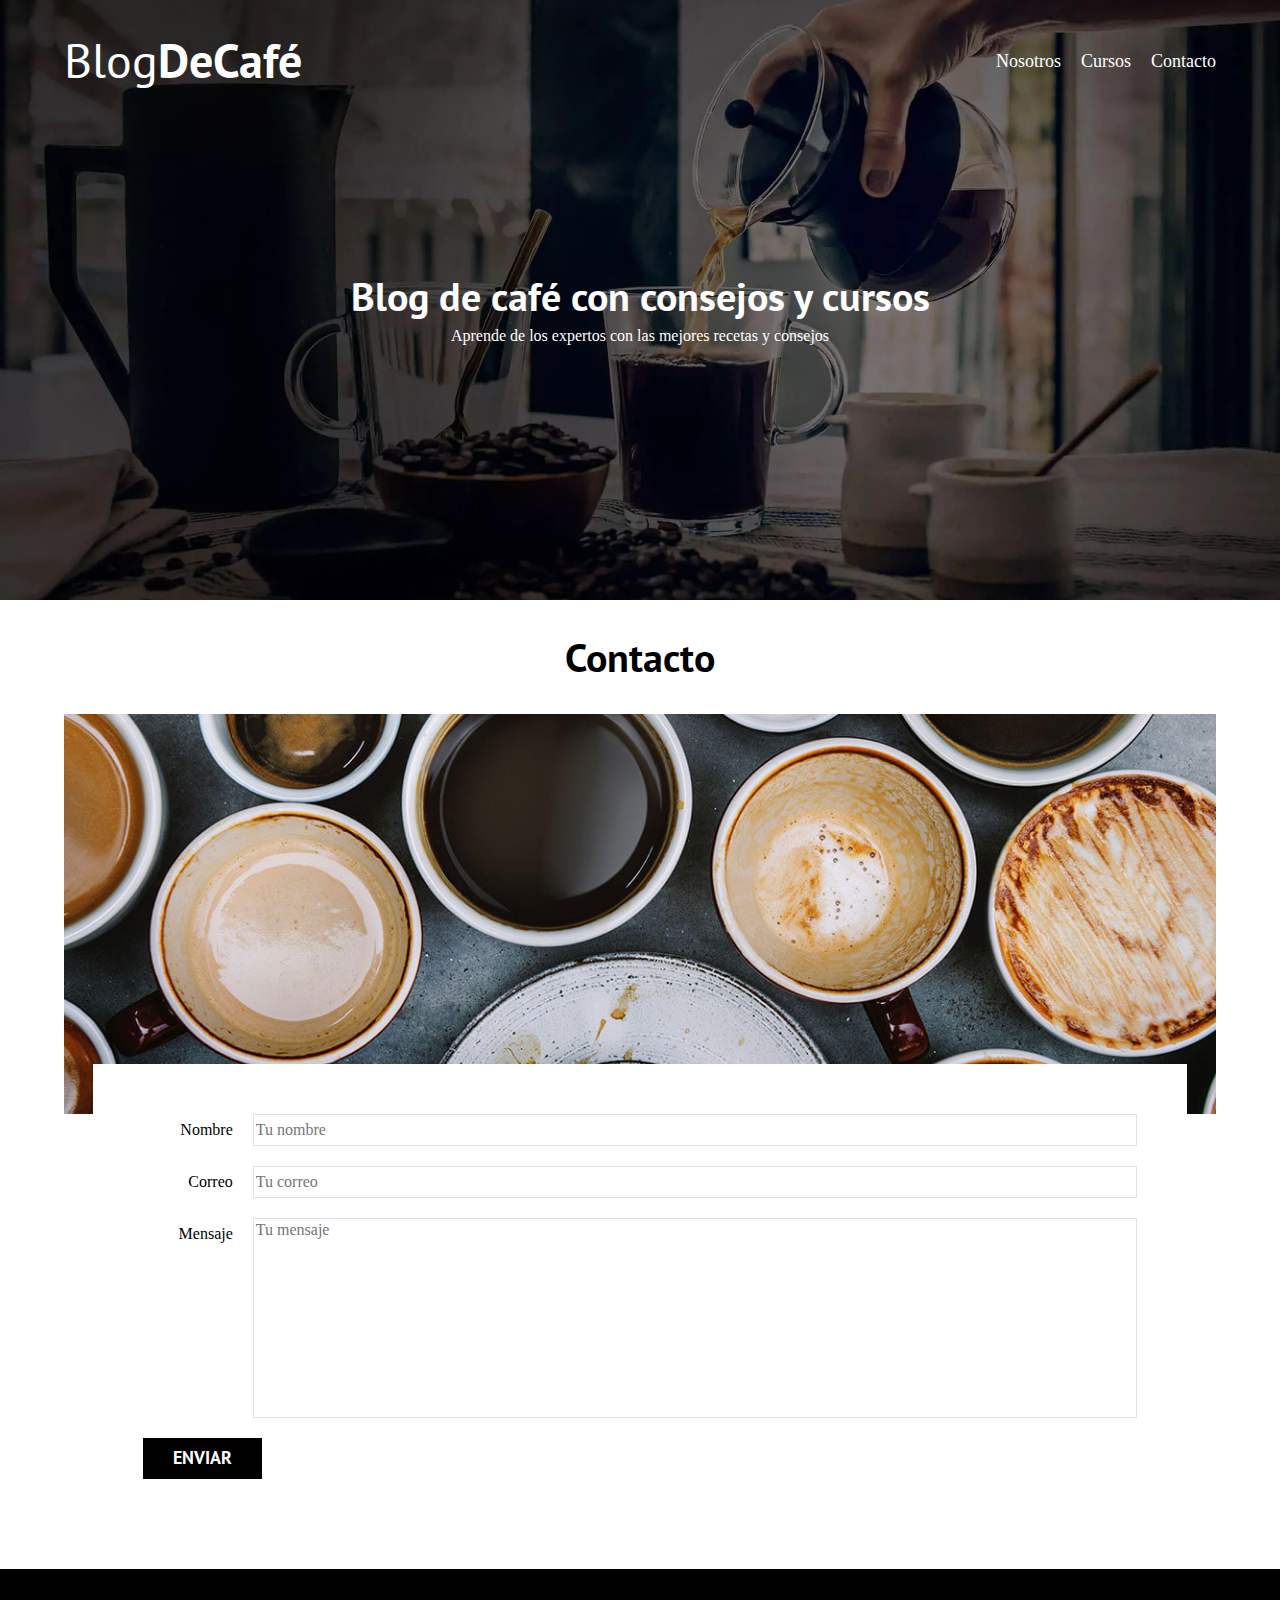
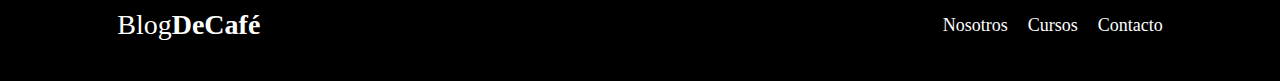
<file: contacto.html>
<!DOCTYPE html>
<html lang="es">
<head>
    <meta charset="UTF-8">
    <meta name="viewport" content="width=device-width, initial-scale=1.0">
    <title>BlogDeCafe</title>
    <link rel="stylesheet" href="css/normalize.css">
    <link rel="preconnect" href="https://fonts.googleapis.com">
<link rel="preconnect" href="https://fonts.gstatic.com" crossorigin>
<link href="https://fonts.googleapis.com/css2?family=Open+Sans&family=PT+Sans:wght@400;700&display=swap" rel="stylesheet">
    <link rel="stylesheet" href="css/style.css">

</head>
<body>
    <header class="header">

        <div class="contenedor">
            <div class="barra">
                <a class="logo no-margin centrar-texto" href="index.html">
                    <h1 class="logo__nombre">Blog<span class="logo__bold">DeCafé</span></h1>
                </a>

                <nav class="navegacion">
                    <a href="nosotros.html" class="navegacion__enlace">Nosotros</a>
                    <a href="cursos.html" class="navegacion__enlace">Cursos</a>
                    <a href="contacto.html" class="navegacion__enlace">Contacto</a>
                </nav>

            </div>
        </div>

        <div class="header__texto">
            <h2 class="no-margin">Blog de café con consejos y cursos</h2>
            <p class="no-margin">Aprende de los expertos con las mejores recetas y consejos</p>
        </div>
    </header>

    <main class="contenedor">
        <h2 class="centrar-texto">Contacto</h2>

        <div class="contacto-bg"></div>

        <form class="formulario">
            <div class="campo">
                <label class="campo__label" for="contacto-nombre">Nombre</label> <!--For necesita ID, uso para accesibilidad-->
                <input class="campo__field" type="text" placeholder="Tu nombre" id="contacto-nombre">
            </div>
            <div class="campo">
                <label class="campo__label" for="contacto-email">Correo</label>
                <input class="campo__field" type="email" placeholder="Tu correo" id="contacto-email">
            </div>
                
            <div class="campo">
                <label class="campo__label" for="contacto-mensaje">Mensaje</label>
                <textarea  class="campo__field campo__field--textarea" name="" id="contacto-mensaje"  placeholder="Tu mensaje"></textarea>
            </div>
                

            <div class="campo">
                <input type="submit" value="Enviar" class="boton boton--primario">
            </div>
        </form>
        

    </main>

    <footer class="pie">
        <div class="pie__logo">
            <a href="index.html">
                <p class="logo logo__nombre">Blog<span class="logo__bold">DeCafé</span></p>
            </a>
        </div>
        

        <div class="navegacion navegacion--pie">
            <a class="navegacion__enlace" href="nosotros.html">Nosotros</a>
            <a class="navegacion__enlace" href="cursos.html">Cursos</a>
            <a class="navegacion__enlace" href="contacto.html">Contacto</a>
        </div>

    </footer>

</body>
</html>
</file>
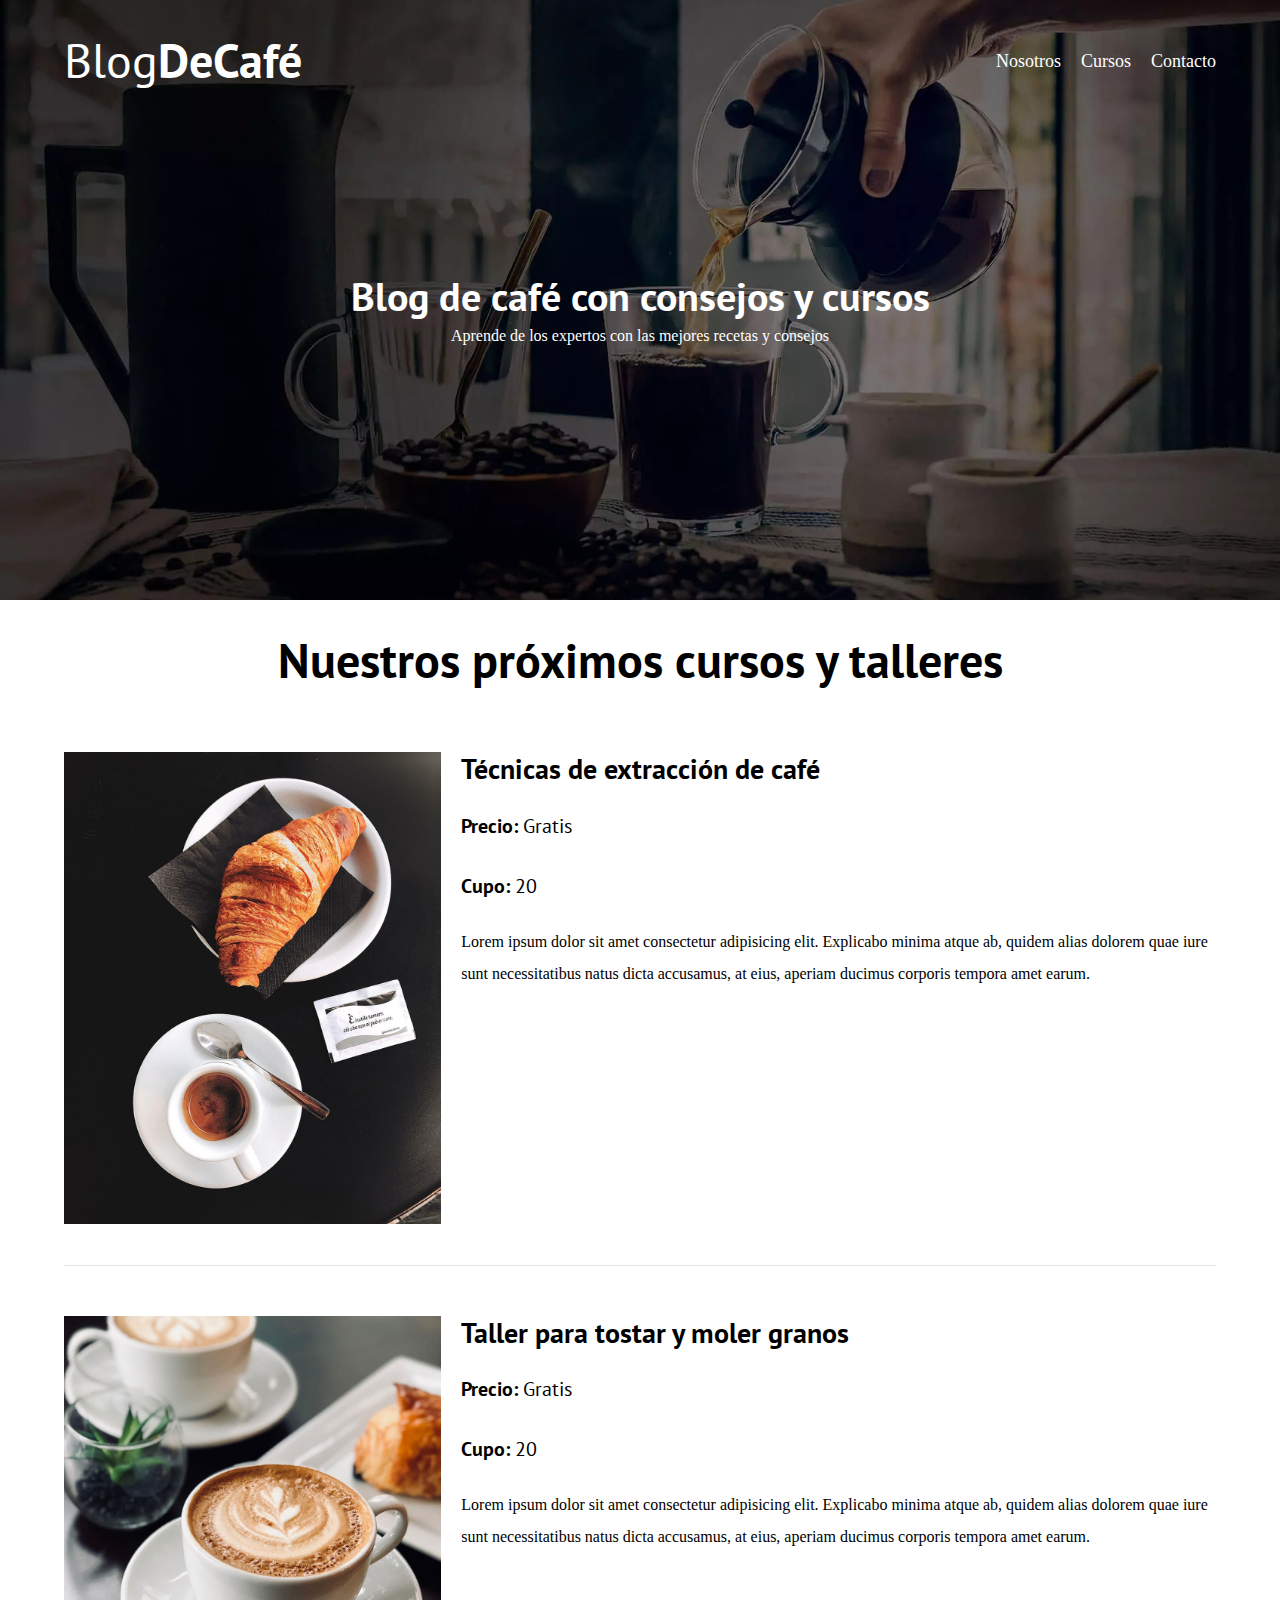
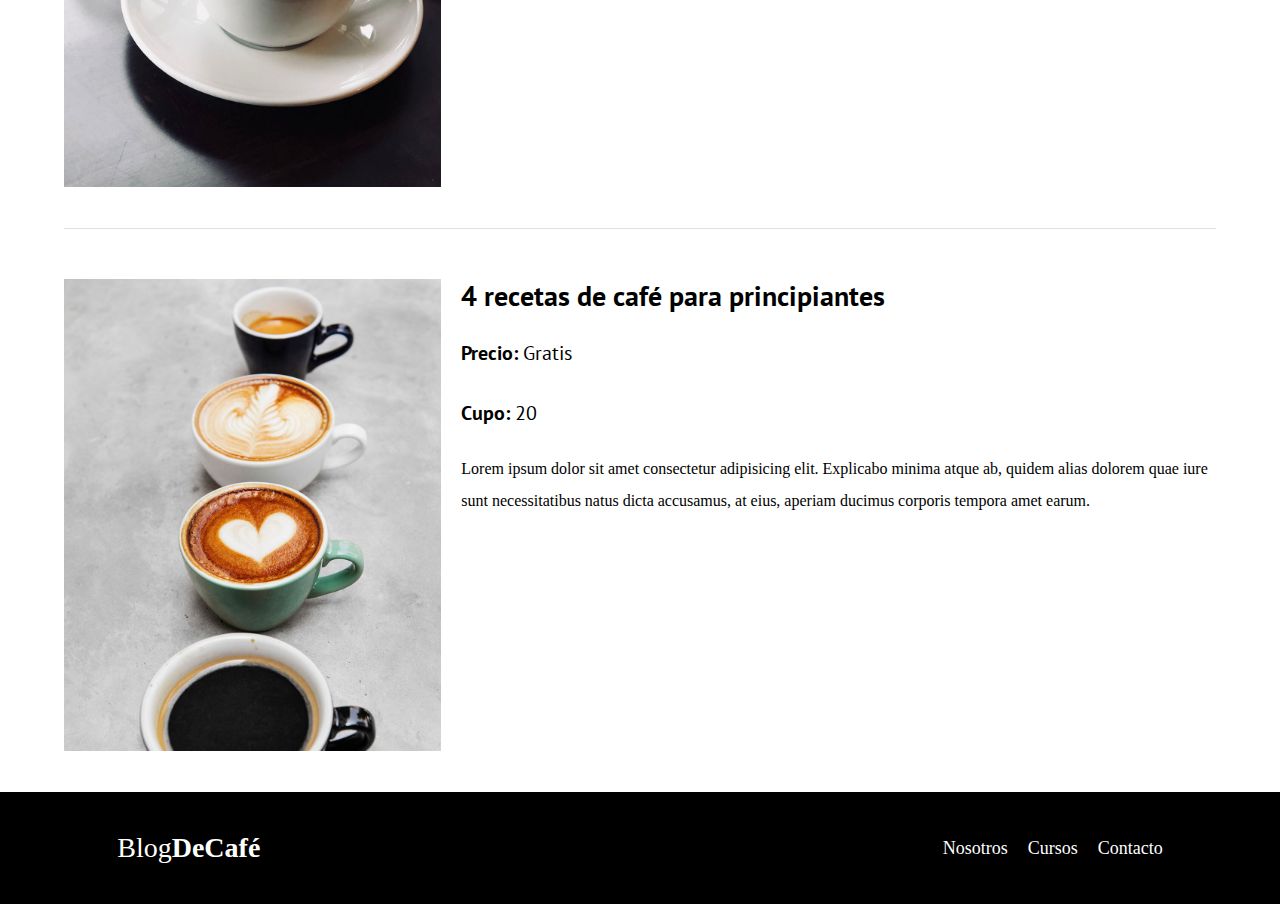
<file: cursos.html>
<!DOCTYPE html>
<html lang="es">
<head>
    <meta charset="UTF-8">
    <meta name="viewport" content="width=device-width, initial-scale=1.0">
    <title>BlogDeCafe</title>
    <link rel="stylesheet" href="css/normalize.css">
    <link rel="preconnect" href="https://fonts.googleapis.com">
<link rel="preconnect" href="https://fonts.gstatic.com" crossorigin>
<link href="https://fonts.googleapis.com/css2?family=Open+Sans&family=PT+Sans:wght@400;700&display=swap" rel="stylesheet">
    <link rel="stylesheet" href="css/style.css">

</head>
<body>
    <header class="header">

        <div class="contenedor">
            <div class="barra">
                <a class="logo no-margin centrar-texto" href="index.html">
                    <h1 class="logo__nombre">Blog<span class="logo__bold">DeCafé</span></h1>
                </a>

                <nav class="navegacion">
                    <a href="nosotros.html" class="navegacion__enlace">Nosotros</a>
                    <a href="cursos.html" class="navegacion__enlace">Cursos</a>
                    <a href="contacto.html" class="navegacion__enlace">Contacto</a>
                </nav>

            </div>
        </div>

        <div class="header__texto">
            <h2 class="no-margin">Blog de café con consejos y cursos</h2>
            <p class="no-margin">Aprende de los expertos con las mejores recetas y consejos</p>
        </div>
    </header>

    <main class="contenedor">
        <h1 class="centrar-texto">Nuestros próximos cursos y talleres</h1>

        <!--Inicia curso-->
        <div class="curso">

            <div class="curso__imagen">
                <img src="img/curso1.jpg" alt="Imagen del curso">
            </div>

            <div class="curso__informacion">
                <h4 class="no-margin">Técnicas de extracción de café</h4>
                <p class="widget-curso__label">Precio: <span class="widget-curso__info">Gratis</span></p>
                <p class="widget-curso__label">Cupo: <span class="widget-curso__info">20</span></p>
            
                <p class="curso__descripcion">
                    Lorem ipsum dolor sit amet consectetur adipisicing elit. Explicabo minima atque ab, quidem alias dolorem quae iure sunt necessitatibus natus dicta accusamus, at eius, aperiam ducimus corporis tempora amet earum.
                </p>
            </div> <!--Termina curso__infomracion-->
            

        </div> <!--Termina curso-->

        <!--Inicia curso-->
        <div class="curso">

            <div class="curso__imagen">
                <img src="img/curso2.jpg" alt="Imagen del curso">
            </div>

            <div class="curso__informacion">
                <h4 class="no-margin">Taller para tostar y moler granos</h4>
                <p class="widget-curso__label">Precio: <span class="widget-curso__info">Gratis</span></p>
                <p class="widget-curso__label">Cupo: <span class="widget-curso__info">20</span></p>
            
                <p class="curso__descripcion">
                    Lorem ipsum dolor sit amet consectetur adipisicing elit. Explicabo minima atque ab, quidem alias dolorem quae iure sunt necessitatibus natus dicta accusamus, at eius, aperiam ducimus corporis tempora amet earum.
                </p>
            </div> <!--Termina curso__infomracion-->
            

        </div> <!--Termina curso-->

        <!--Inicia curso-->
        <div class="curso">

            <div class="curso__imagen">
                <img src="img/curso3.jpg" alt="Imagen del curso">
            </div>

            <div class="curso__informacion">
                <h4 class="no-margin">4 recetas de café para principiantes</h4>
                <p class="curso__label">Precio: <span class="curso__info">Gratis</span></p>
                <p class="curso__label">Cupo: <span class="curso__info">20</span></p>
            
                <p class="curso__descripcion">
                    Lorem ipsum dolor sit amet consectetur adipisicing elit. Explicabo minima atque ab, quidem alias dolorem quae iure sunt necessitatibus natus dicta accusamus, at eius, aperiam ducimus corporis tempora amet earum.
                </p>
            </div> <!--Termina curso__infomracion-->
            

        </div> <!--Termina curso-->


    </main>

    <footer class="pie">
        <div class="pie__logo">
            <a href="index.html">
                <p class="logo logo__nombre">Blog<span class="logo__bold">DeCafé</span></p>
            </a>
        </div>
        

        <div class="navegacion navegacion--pie">
            <a class="navegacion__enlace" href="nosotros.html">Nosotros</a>
            <a class="navegacion__enlace" href="cursos.html">Cursos</a>
            <a class="navegacion__enlace" href="contacto.html">Contacto</a>
        </div>

    </footer>

</body>
</html>
</file>
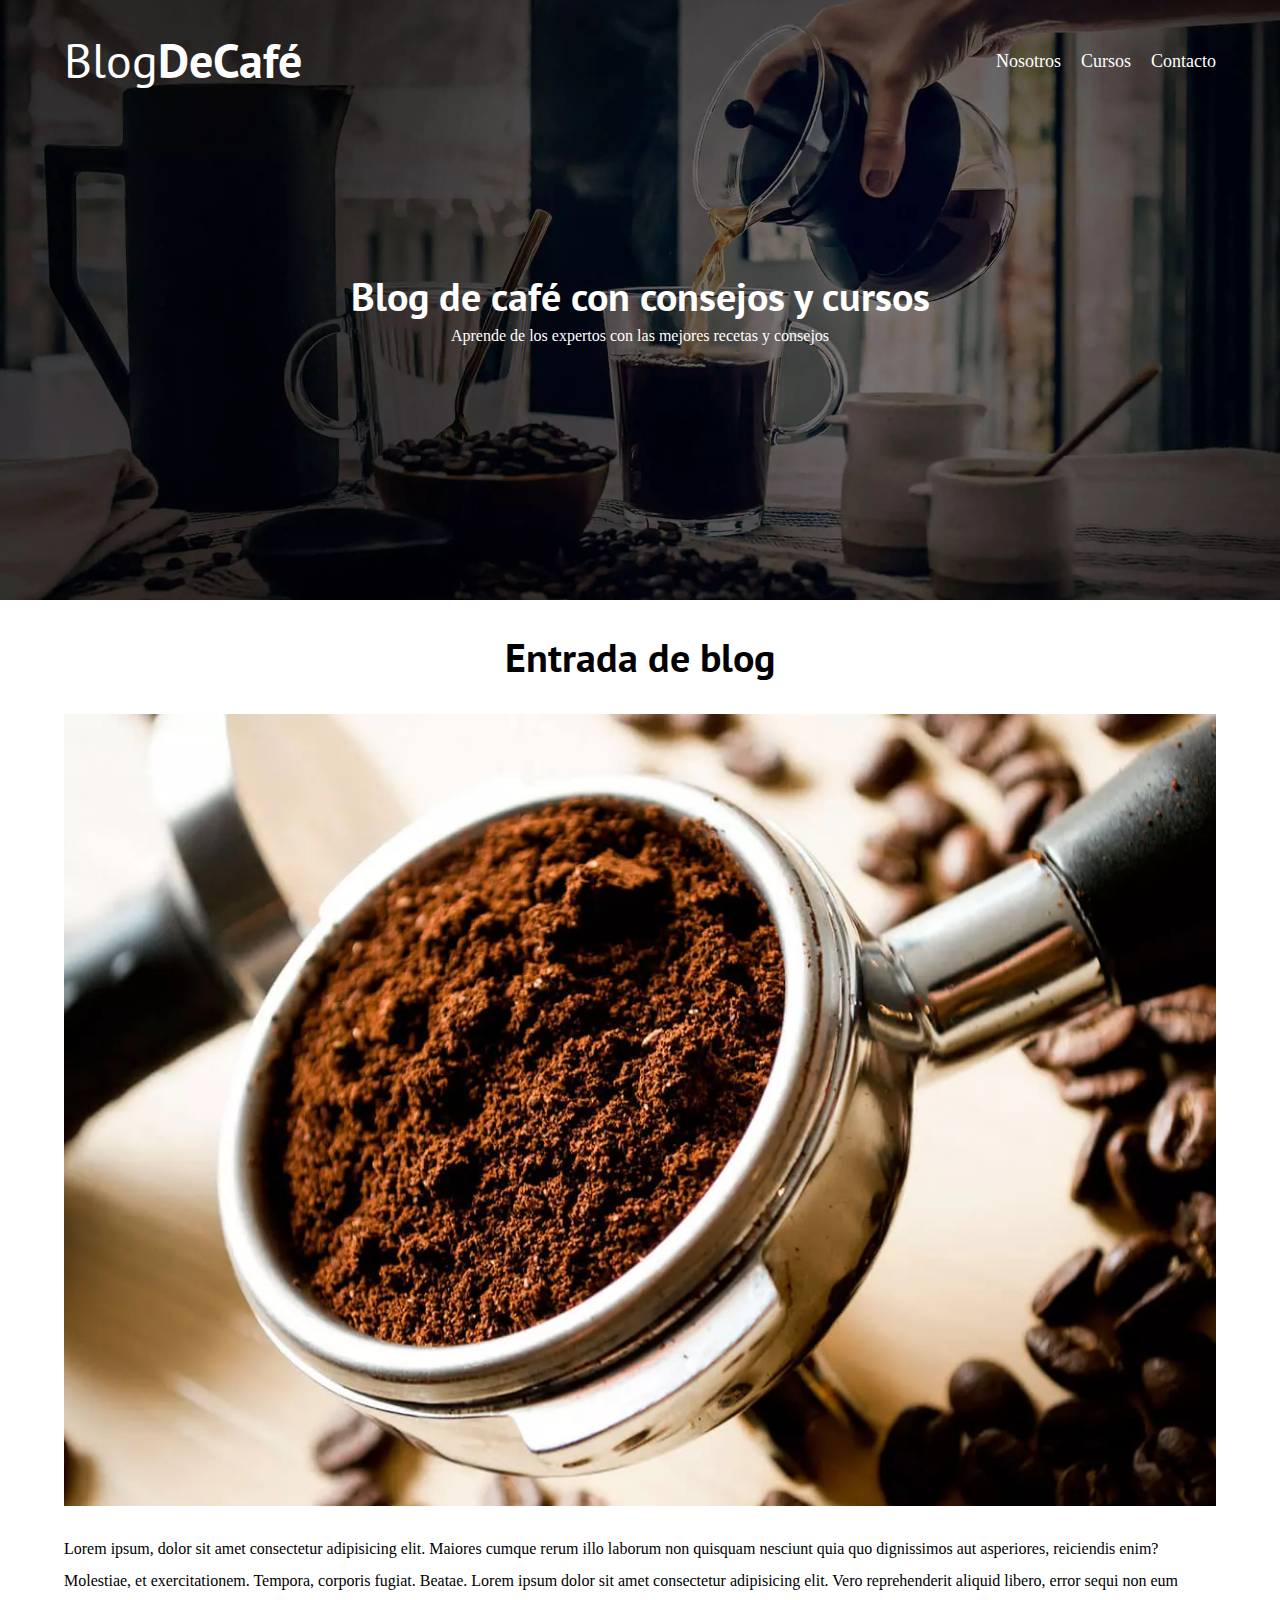
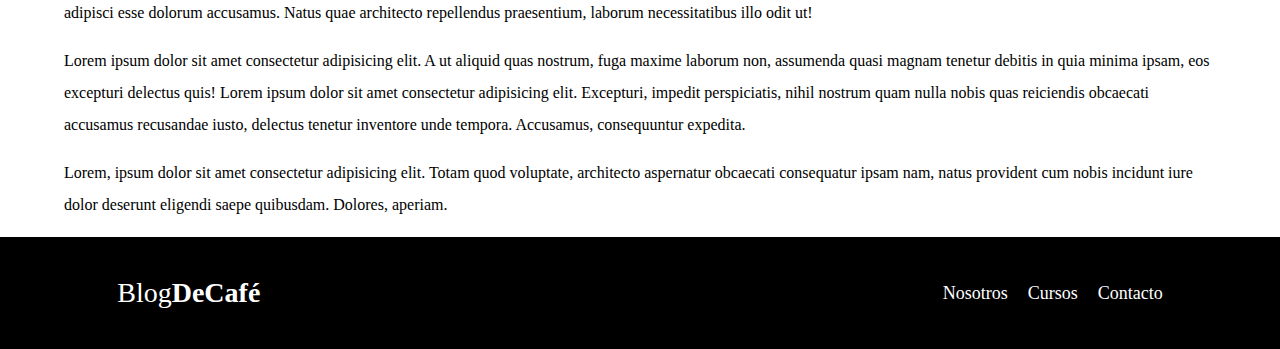
<file: entrada.html>
<!DOCTYPE html>
<html lang="es">
<head>
    <meta charset="UTF-8">
    <meta name="viewport" content="width=device-width, initial-scale=1.0">
    <title>BlogDeCafe</title>
    <link rel="stylesheet" href="css/normalize.css">
    <link rel="preconnect" href="https://fonts.googleapis.com">
<link rel="preconnect" href="https://fonts.gstatic.com" crossorigin>
<link href="https://fonts.googleapis.com/css2?family=Open+Sans&family=PT+Sans:wght@400;700&display=swap" rel="stylesheet">
    <link rel="stylesheet" href="css/style.css">

</head>
<body>
    <header class="header">

        <div class="contenedor">
            <div class="barra">
                <a class="logo no-margin centrar-texto" href="index.html">
                    <h1 class="logo__nombre">Blog<span class="logo__bold">DeCafé</span></h1>
                </a>

                <nav class="navegacion">
                    <a href="nosotros.html" class="navegacion__enlace">Nosotros</a>
                    <a href="cursos.html" class="navegacion__enlace">Cursos</a>
                    <a href="contacto.html" class="navegacion__enlace">Contacto</a>
                </nav>

            </div>
        </div>

        <div class="header__texto">
            <h2 class="no-margin">Blog de café con consejos y cursos</h2>
            <p class="no-margin">Aprende de los expertos con las mejores recetas y consejos</p>
        </div>
    </header>

    <main class="contenedor">
        <h2 class="centrar-texto">Entrada de blog</h2>

        <div class="entrada">

            <div class="entrada__imagen">
                <img src="img/blog1.webp" alt="imagen blog">
            </div>

            <div class="entrada__texto">
                <p>Lorem ipsum, dolor sit amet consectetur adipisicing elit. Maiores cumque rerum illo laborum non quisquam nesciunt quia quo dignissimos aut asperiores, reiciendis enim? Molestiae, et exercitationem. Tempora, corporis fugiat. Beatae. Lorem ipsum dolor sit amet consectetur adipisicing elit. Vero reprehenderit aliquid libero, error sequi non eum adipisci esse dolorum accusamus. Natus quae architecto repellendus praesentium, laborum necessitatibus illo odit ut!</p>
                <p>Lorem ipsum dolor sit amet consectetur adipisicing elit. A ut aliquid quas nostrum, fuga maxime laborum non, assumenda quasi magnam tenetur debitis in quia minima ipsam, eos excepturi delectus quis! Lorem ipsum dolor sit amet consectetur adipisicing elit. Excepturi, impedit perspiciatis, nihil nostrum quam nulla nobis quas reiciendis obcaecati accusamus recusandae iusto, delectus tenetur inventore unde tempora. Accusamus, consequuntur expedita.</p>
                <p>Lorem, ipsum dolor sit amet consectetur adipisicing elit. Totam quod voluptate, architecto aspernatur obcaecati consequatur ipsam nam, natus provident cum nobis incidunt iure dolor deserunt eligendi saepe quibusdam. Dolores, aperiam.</p>

            </div>

        </div>

    </main>

    <footer class="pie">
        <div class="pie__logo">
            <a href="index.html">
                <p class="logo logo__nombre">Blog<span class="logo__bold">DeCafé</span></p>
            </a>
        </div>
        

        <div class="navegacion navegacion--pie">
            <a class="navegacion__enlace" href="nosotros.html">Nosotros</a>
            <a class="navegacion__enlace" href="cursos.html">Cursos</a>
            <a class="navegacion__enlace" href="contacto.html">Contacto</a>
        </div>

    </footer>

</body>
</html>
</file>
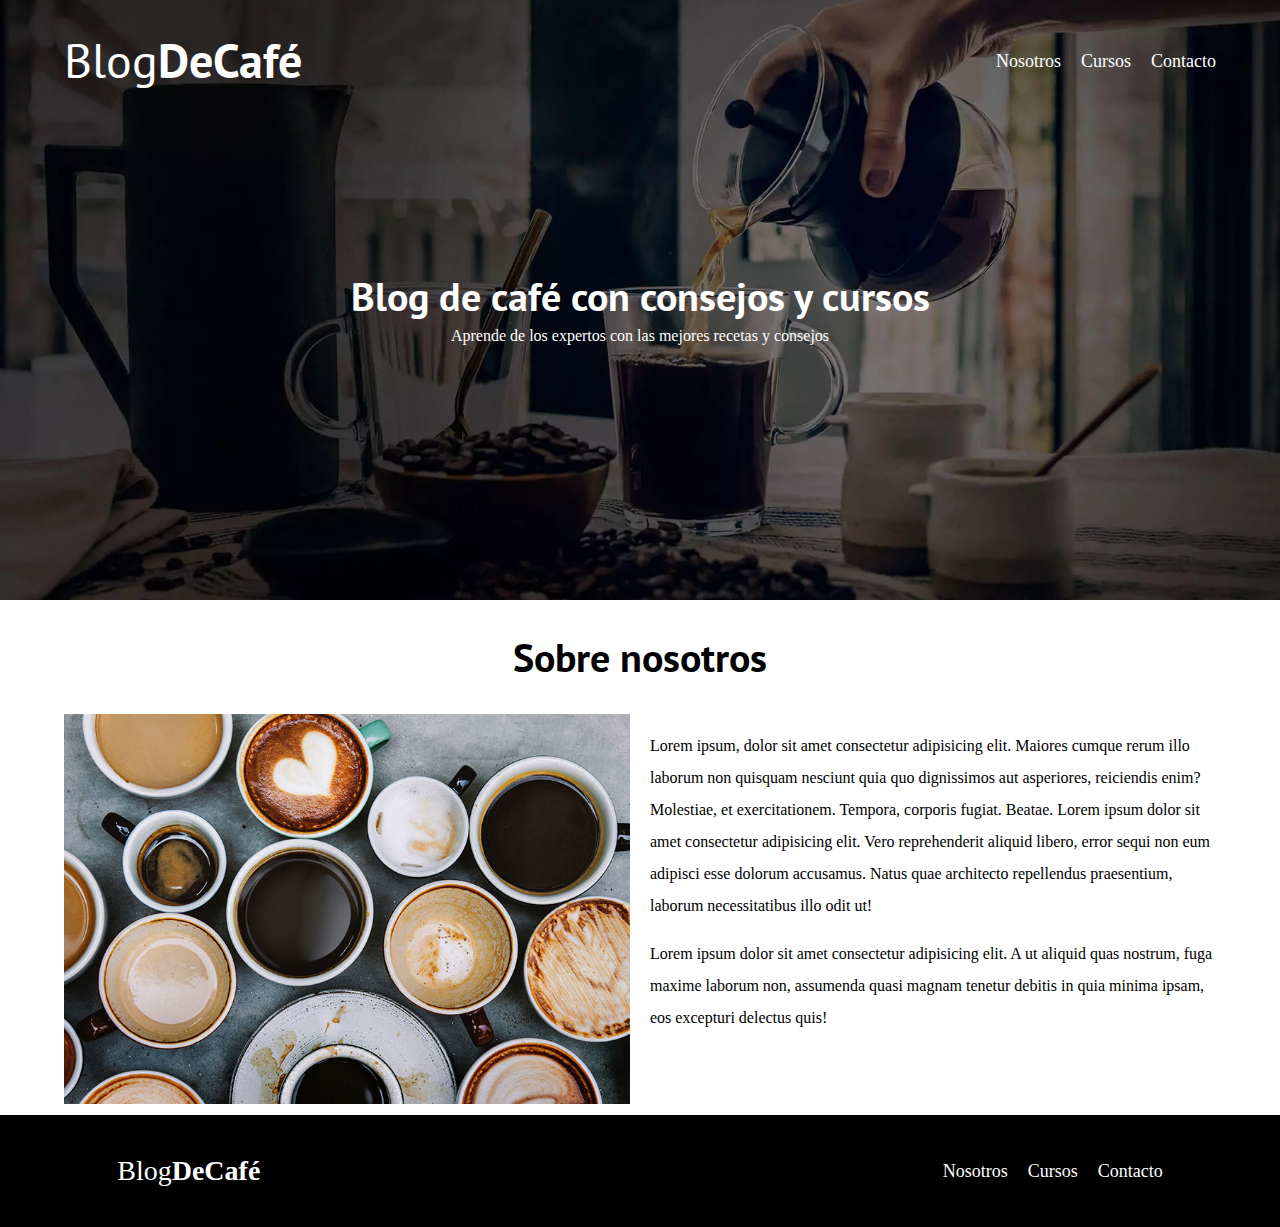
<file: nosotros.html>
<!DOCTYPE html>
<html lang="es">
<head>
    <meta charset="UTF-8">
    <meta name="viewport" content="width=device-width, initial-scale=1.0">
    <title>BlogDeCafe</title>
    <link rel="stylesheet" href="css/normalize.css">
    <link rel="preconnect" href="https://fonts.googleapis.com">
<link rel="preconnect" href="https://fonts.gstatic.com" crossorigin>
<link href="https://fonts.googleapis.com/css2?family=Open+Sans&family=PT+Sans:wght@400;700&display=swap" rel="stylesheet">
    <link rel="stylesheet" href="css/style.css">

</head>
<body>
    <header class="header">

        <div class="contenedor">
            <div class="barra">
                <a class="logo no-margin centrar-texto" href="index.html">
                    <h1 class="logo__nombre">Blog<span class="logo__bold">DeCafé</span></h1>
                </a>

                <nav class="navegacion">
                    <a href="nosotros.html" class="navegacion__enlace">Nosotros</a>
                    <a href="cursos.html" class="navegacion__enlace">Cursos</a>
                    <a href="contacto.html" class="navegacion__enlace">Contacto</a>
                </nav>

            </div>
        </div>

        <div class="header__texto">
            <h2 class="no-margin">Blog de café con consejos y cursos</h2>
            <p class="no-margin">Aprende de los expertos con las mejores recetas y consejos</p>
        </div>
    </header>

    <main class="contenedor">
        <h2 class="centrar-texto">Sobre nosotros</h2>

        <div class="sobre-nosotros">

            <div class="sobre-nosotros__imagen">
                <img src="img/nosotros.jpg" alt="imagen nosotros">
            </div>

            <div class="sobre-nosotros__texto">
                <p>Lorem ipsum, dolor sit amet consectetur adipisicing elit. Maiores cumque rerum illo laborum non quisquam nesciunt quia quo dignissimos aut asperiores, reiciendis enim? Molestiae, et exercitationem. Tempora, corporis fugiat. Beatae. Lorem ipsum dolor sit amet consectetur adipisicing elit. Vero reprehenderit aliquid libero, error sequi non eum adipisci esse dolorum accusamus. Natus quae architecto repellendus praesentium, laborum necessitatibus illo odit ut!</p>
                <p>Lorem ipsum dolor sit amet consectetur adipisicing elit. A ut aliquid quas nostrum, fuga maxime laborum non, assumenda quasi magnam tenetur debitis in quia minima ipsam, eos excepturi delectus quis!</p>

            </div>

        </div>

    </main>

    <footer class="pie">
        <div class="pie__logo">
            <a href="index.html">
                <p class="logo logo__nombre">Blog<span class="logo__bold">DeCafé</span></p>
            </a>
        </div>
        

        <div class="navegacion navegacion--pie">
            <a class="navegacion__enlace" href="nosotros.html">Nosotros</a>
            <a class="navegacion__enlace" href="cursos.html">Cursos</a>
            <a class="navegacion__enlace" href="contacto.html">Contacto</a>
        </div>

    </footer>

</body>
</html>
</file>
<file: css/style.css>
:root{
    --fuenteHeading: 'PT Sans', sans-serif;
    --fuenteParrafos: 'Open Sans' sans-serif;

    --primario: #784D3C;
    --gris: #E1E1E1;
    --blanco: #FFFFFF;
    --negro: #000000;
}

html {
    box-sizing: border-box;
    font-size: 62.5%; /*1rem = 10px*/
}

*, *:before, *:after {
    box-sizing: inherit;
}


body {
    font-family: var(--fuenteParrafos);
    font-size: 1.6rem;
    line-height: 2;
}

/*
En los blogs siempre se prefiere un interlineado un poco más grande
*/

/*Globales*/

.contenedor {
    max-width: 120rem;
    width: 90%;
    /*
    otra manera de hacerlo:
    width: min(90%, 120rem);
    */
    margin: 0 auto; /*Alinea horizontal*/
}

a {
    text-decoration: none;
}

h1, h2, h3, h4 {
    font-family: var(--fuenteHeading);
    line-height: 1.2; /*Cambia de 2 a 1.2*/
}

h1 {
    font-size: 4.8rem;
}

h2 {
    font-size: 4rem;
}

h3 {
    font-size: 3.2rem;
}

h4 {
    font-size: 2.8rem;
}


img {
    max-width: 100%;
}

/*Utilidades*/

.no-margin {
    margin: 0;
}

.no-padding {
    padding: 0;
}

.centrar-texto {
    text-align: center;
}

/*Inicio Index*/
/*Header*/


header {
    background-image: url("../img/banner.webp");
    height: 60rem;
    background-size: cover;
    background-repeat: no-repeat;
    background-position: center center; /*Siemrpe fluirá al centro, primero horizontal y luego certical*/
    /*puede cambiarse por left y right, top y bottom*/
}

.header__texto {
    color: var(--blanco);
    text-align: center;
    margin-top: 5rem;
}

@media (min-width: 768px) {
    .header__texto {
        margin-top: 15rem;
    }
}

/*Header -> Logo*/

@media (min-width: 768px) {
    .barra{
        display: flex;
        justify-content: space-between;
        align-items: center; /*Alinear verticalmente*/
    }
}

.logo {
    color: var(--blanco);
}

.logo__nombre {
    font-weight: 400;
}

.logo__bold {
    font-weight: 700;
}


/*Header -> Navegacion Enlaces*/

@media (min-width: 768px) {
    .navegacion {
        display: flex;
        gap: 2rem;
    }
}

.navegacion__enlace {
    display: block;
    text-align: center;
    font-size: 1.8rem;
    color: var(--blanco);
}

@media (min-width: 768px) {
    .contenido-principal {
        display: grid;
        grid-template-columns: 2fr 1fr;
        column-gap: 4rem;
    }
}


/*Entradas*/

.entrada {
    border-bottom: 1px solid var(--gris); /*Distintas direcciones: Ancho tipo color*/
    margin-bottom: 2rem;
    
}


@media (min-width: 768px) {
    .entrada:last-of-type { /*Seleccionar el ultimo*/
        border: none;
        margin-bottom: 0;
    }
}


/*Botones*/

.boton {
    display: block; /*En telefono se espera tome todo el espacio*/
    font-family: var(--fuenteHeading);
    color: var(--blanco);
    text-align: center;
    padding: 1rem 3rem;
    font-size: 1.8rem;
    text-transform: uppercase;
    font-weight: 700;
    margin-bottom: 2rem;
    border: none;

}

.boton:hover {
    cursor: pointer;
}

@media (min-width: 768px) {
    .boton{
        display: inline-block; /*DIL no es afectado por margin y width*/
        /*inline-block sólo toma lo que requiere, hay margin y width pero otro objeto no puede tomar el resto de espacio*/
    }
}

.boton--primario {
    background-color: var(--negro);

}


.boton--secundario { /*El -- significa herencia*/
    background-color: var(--primario);

}


/*Aside*/

.cursos {
    list-style: none;

}

.widget-curso {
    border-bottom: 1px solid var(--gris);
    margin-bottom: 2rem;
}

.widget-curso:last-of-type {
    border: none;
    margin-bottom: 0;
}

.widget-curso__label {
    font-family: var(--fuenteHeading);
    font-weight: 700;
}

.widget-curso__info {
    font-weight: 400;
}

.widget-curso__info,
.widget-curso__label{
    font-size: 2rem;
}

/*Pie*/

.pie{
    background-color: var(--negro);
    display: flex;
    justify-content: space-between;
    flex-direction: column;
    align-items: center;
    justify-content: center;
    /*gap: 1rem;*/
    
}

@media (min-width: 768px) {
    .pie {
        flex-direction: row;
        gap: 35%;
    }

}



.pie__logo {
    font-size: 2.8rem;
}


.navegacion--pie {
    margin-bottom: 2rem;
    width: 100%;
}

@media (min-width: 768px) {
    .pie__logo {
        margin: 0 auto;
        justify-content: center;
        
    }

    .navegacion--pie {
        margin: 0 auto;
        width: auto;
    }
}

/*Fin index*/


/*Inicio Nosotros*/

@media (min-width: 768px) {
    .sobre-nosotros {
        display: flex;
        gap: 2rem;
    }

    .sobre-nosotros__imagen,
    .sobre-nosotros__texto {
        flex-basis: 50%; /*Pondera qué tanto espacio ocupa en la caja, en este caso c/u la mitad*/

        
    }


    /*Legacy: Puede usarse flex en lugar de flex-basis:
    .sobre-nosotros__imagen {
        flex: 2 0 calc(50% - 1rem); //Ponderación o factor de crecimiento 0 separación
        Dos veces por cada 1 del otro 
    }

    .sobre-nosotros__texto {
        flex: 1;
    }
    
    */
    /*
    Puede lograrse de la misma manera sí:
    .sobre-nosotros {
        display: grid;
        grid-template-columns: repeat(2, 1fr);
        column-gap; 2rem
    }
    
    
    */




}

/*Fin Nosotros*/

/*Inicio Cursos*/

.curso {
    padding: 3rem 0;
    border-bottom: 1px solid var(--gris);
}

@media (min-width: 768px) {
    .curso {
        display: grid;
        grid-template-columns: 1fr 2fr;
        column-gap: 2rem;
    }
}

.curso:last-of-type {
    border: none;
}


.curso {
    border-bottom: 1px solid var(--gris);
    margin-bottom: 2rem;
}

.curso:last-of-type {
    border: none;
    margin-bottom: 0;
}

.curso__label {
    font-family: var(--fuenteHeading);
    font-weight: 700;
}

.curso__info {
    font-weight: 400;
}

.curso__info,
.curso__label{
    font-size: 2rem;
}


/*Fin Cursos*/


/*Inicio Entrada*/

/* Innecesario, ya está en globales

.entrada__imagen {
    width: 100%;
}*/

/*Fin entrada*/

/*Inicio Contacto*/

.contacto-bg {
    background-image: url(../img/contacto.jpg);
    height:40rem;
    background-size: cover;
    background-repeat: no-repeat;
}

/*Fin Contacto*/


/*Inicio Formulario*/
.formulario {
 background-color: var(--blanco);
 margin: -5rem auto 0 auto; /*Hacia arriba, sentido horario*/
 width: 95%;
 padding: 5rem;
 display: grid;
 overflow: hidden;
 
}

.campo {
    display: flex;
    margin-bottom: 2rem;
    gap: 2rem;
    max-width: 100%;
}

.campo__label {
    flex: 0 0 9rem; /*0 factor de crecimiento, 0 factor de reducción, 9 tamaño fijo*/
    text-align: right;
}

.campo__field {
    width: 100%;
    border: 1px solid var(--gris);
    flex: 1; /*Se extiende al resto de espacio ya que el label es flex: 0*/
}



.campo__field--textarea {
    height: 20rem;
    resize: none;
}


/*Fin Formulario*/
</file>
